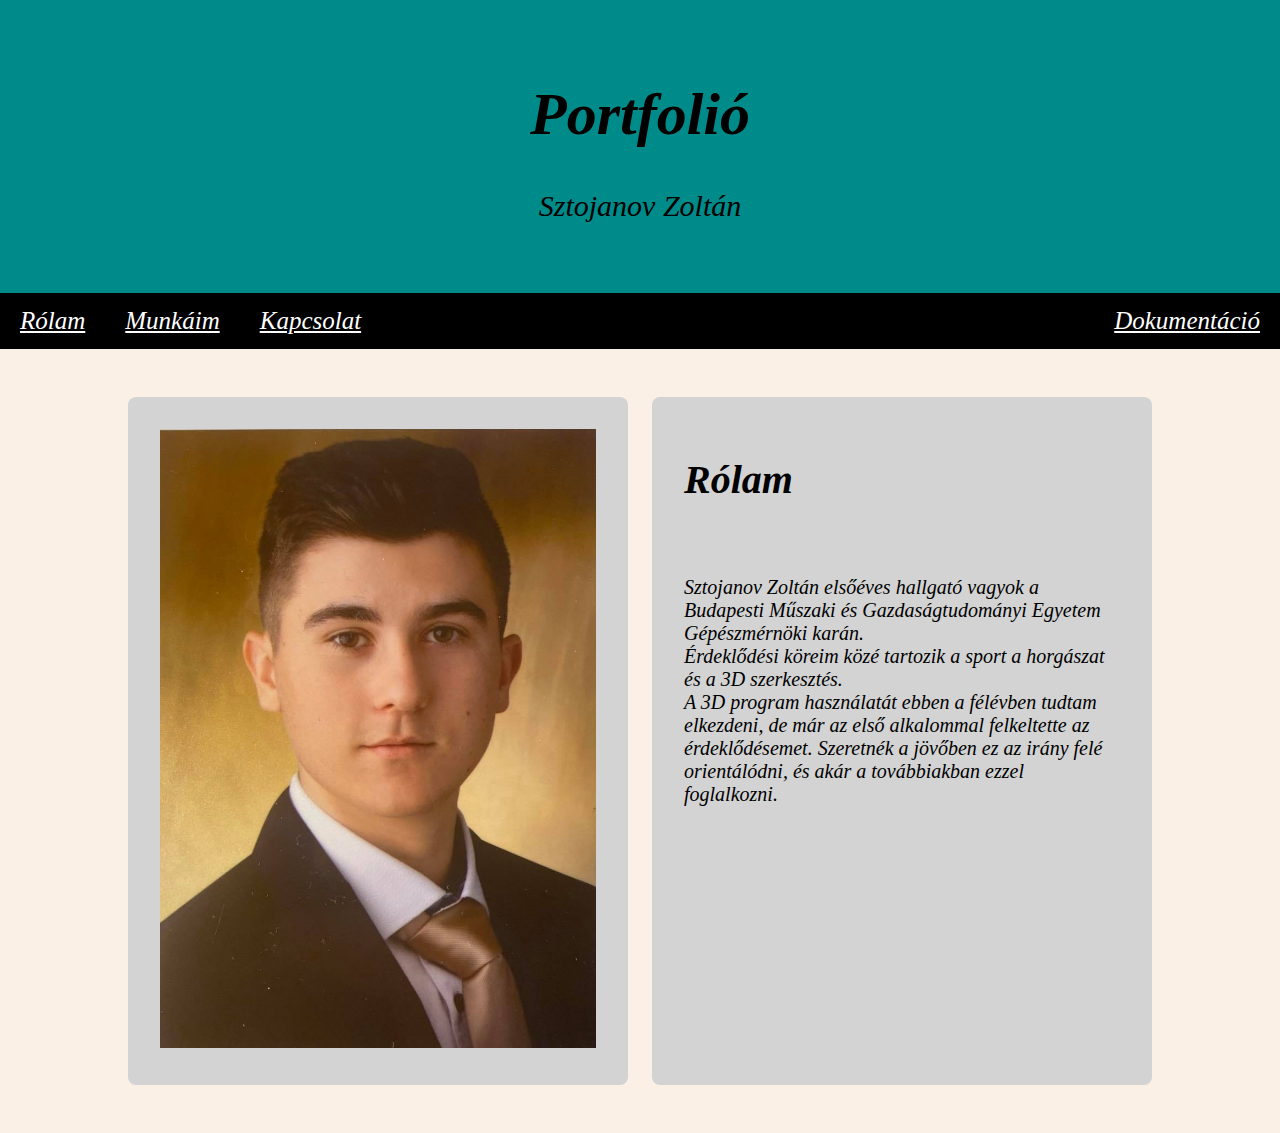
<file: index.html>
<!DOCTYPE html>
<html>
<head>
	<title>Sztojanov Zoltán - Portfólió</title>
	<meta charset="utf-8">
	<meta name="viewport" content="width=device-width, initial-scale=1">
	<link rel="stylesheet" type="text/css" href="css\main.css">
</head>
<body>
	<div class="fejlec">
		<h1>Portfolió</h1>
		<p>Sztojanov Zoltán</p>
	</div>
	<div>
		<div class="navigaciossav">
			<a href="index.html">Rólam</a>
			<a href="munkaim.html">Munkáim</a>
			<a href="kapcsolat.html">Kapcsolat</a>
			<a href="Dokumentacio.html" class="jobb">Dokumentáció</a>
		</div>
	</div>
	<div class="alap">
		<div class="kartya">
			<img src="css/képek/en.jpg" style="max-width: 100%">
		</div>
		<div class="kartya">
			<h1> Rólam</h1>
			<br>
			<br>
			Sztojanov Zoltán elsőéves hallgató vagyok
			 a Budapesti Műszaki és Gazdaságtudományi
			  Egyetem Gépészmérnöki karán.
			<br>
			Érdeklődési köreim közé tartozik 
			a sport a horgászat és a 3D szerkesztés.
			<br>
			A 3D program használatát ebben a félévben tudtam elkezdeni, de már az első alkalommal felkeltette az érdeklődésemet. Szeretnék a jövőben ez az irány felé orientálódni, és akár a továbbiakban ezzel foglalkozni.


		</div>
	</div>

</body>
</html>
</file>
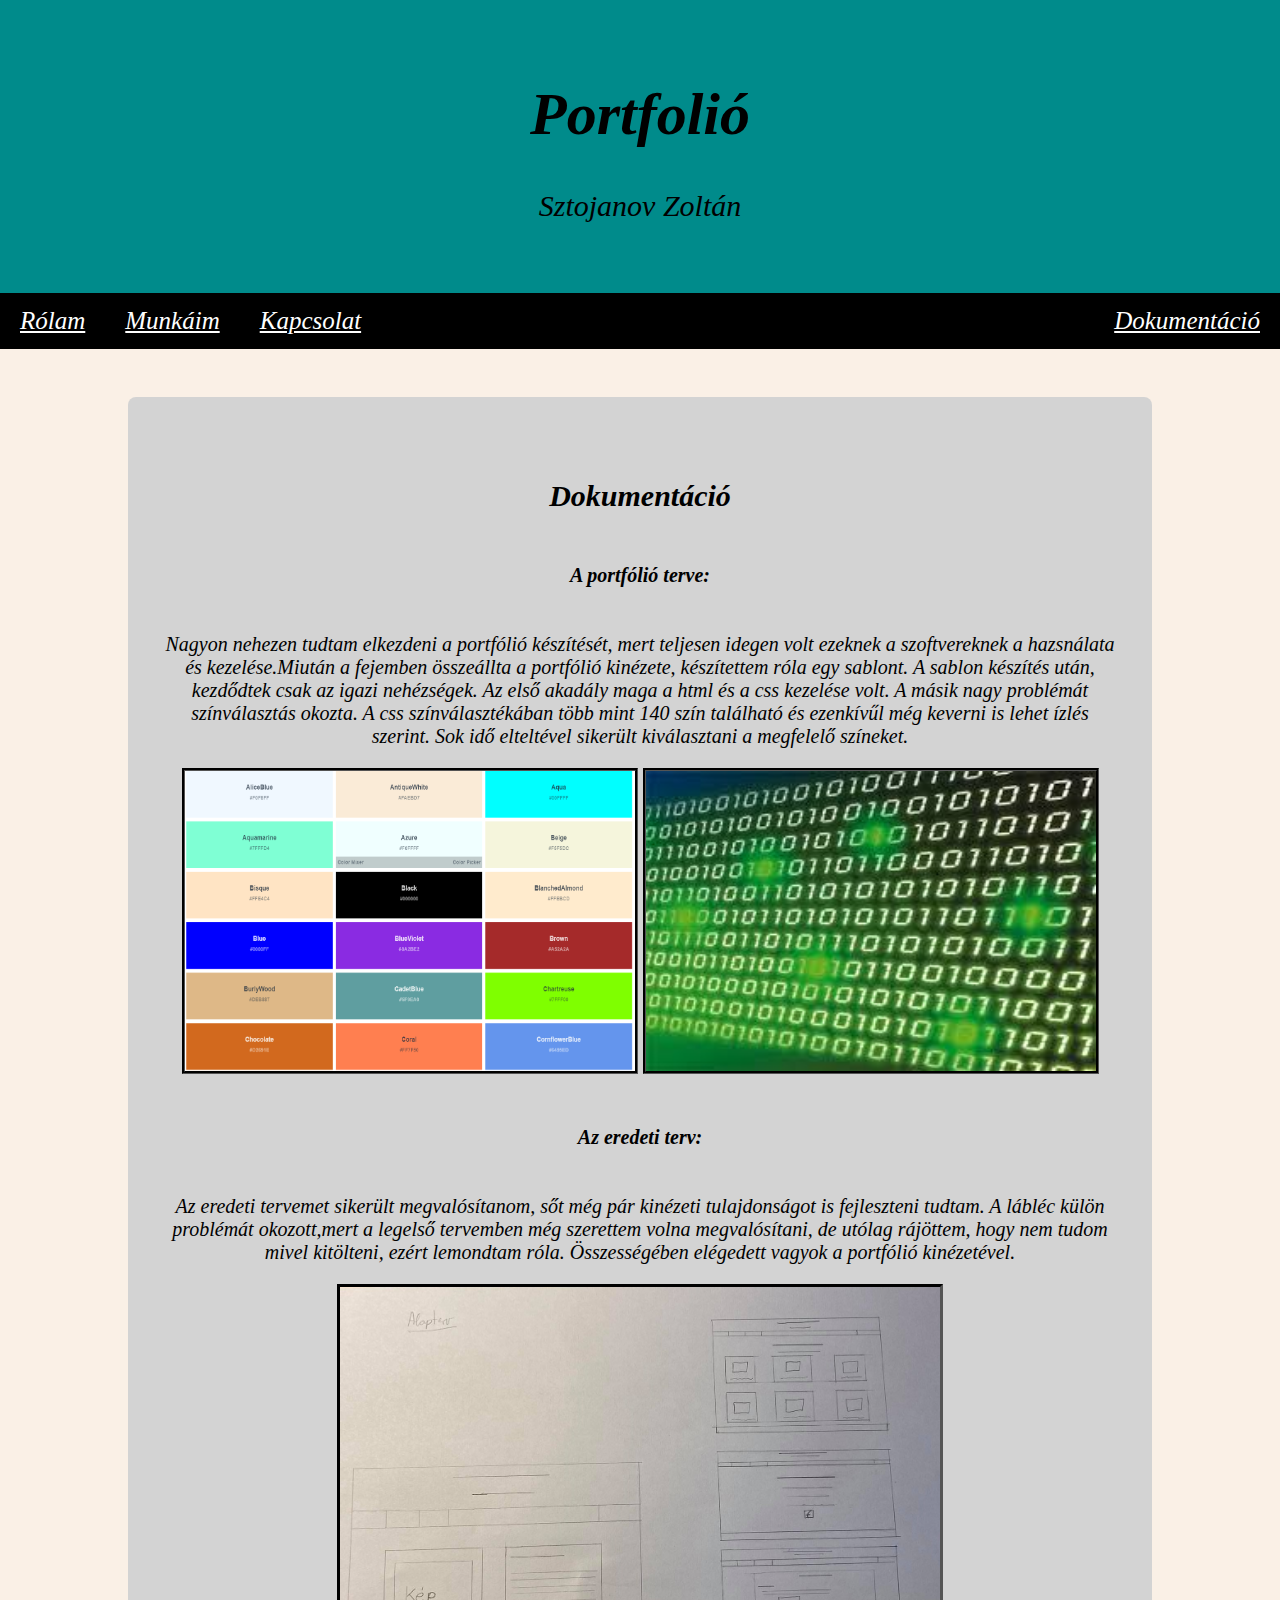
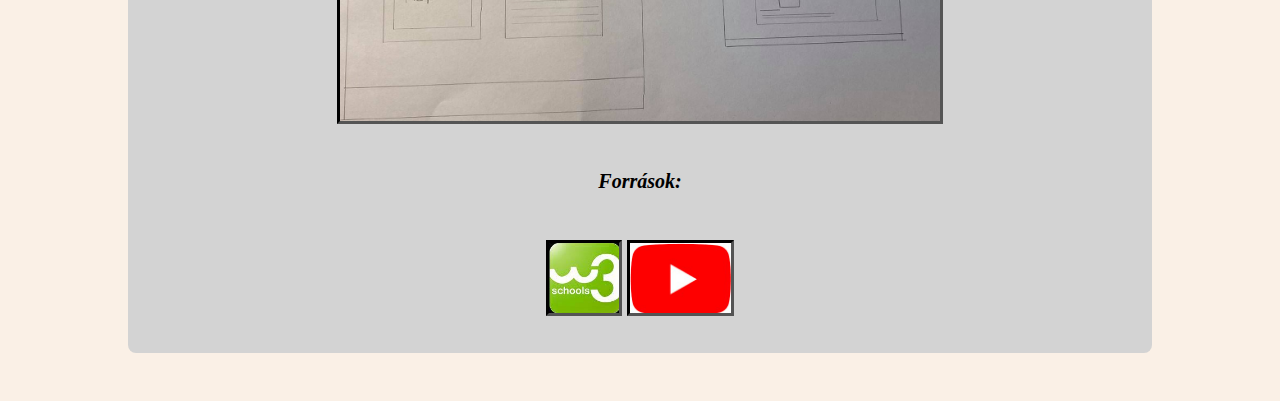
<file: Dokumentacio.html>
<!DOCTYPE html>
<html>
<head>
	<title>Sztojanov Zoltán - Portfólió</title>
	<meta charset="utf-8">
	<meta name="viewport" content="width=device-width, initial-scale=1">
	<link rel="stylesheet" type="text/css" href="css\main.css">
</head>
<body>
	<div class="fejlec">
		<h1>Portfolió</h1>
		<p>Sztojanov Zoltán</p>
	</div>
	<div>
		<div class="navigaciossav">
			<a href="index.html">Rólam</a>
			<a href="munkaim.html">Munkáim</a>
			<a href="kapcsolat.html">Kapcsolat</a>
			<a href="dokumentacio.html" class="jobb">Dokumentáció</a>
		</div>
	</div>
	<div class="alap">
		<div class="kartya1">
			<h5>Dokumentáció</h5>
			<h6>A portfólió terve:</h6>

			<p>
				Nagyon nehezen tudtam elkezdeni a portfólió készítését, mert teljesen idegen volt ezeknek a szoftvereknek a hazsnálata és kezelése.Miután a fejemben összeállta a portfólió kinézete, készítettem róla egy sablont. A sablon készítés után, kezdődtek csak az igazi nehézségek. Az első akadály maga a html és a css kezelése volt. A másik nagy problémát  színválasztás okozta. A css színválasztékában több mint 140 szín található és ezenkívűl még keverni is lehet ízlés szerint. Sok idő elteltével sikerült kiválasztani a  megfelelő színeket. 
				
			</p>
			<div class="kep1">
				<img src="css/képek/szinek.png" style="max-width:500px" style="max-height: 450px">
				<img src="css/képek/kod.jfif" style="max-width: 500px" style="max-height: 450px">
			</div>
			
			
			<h6>Az eredeti terv:</h6>
			<p>
				Az eredeti tervemet sikerült megvalósítanom, sőt még pár kinézeti tulajdonságot is fejleszteni tudtam. A lábléc külön problémát okozott,mert a legelső tervemben még szerettem volna megvalósítani, de utólag rájöttem, hogy nem tudom mivel kitölteni, ezért lemondtam róla. Összességében elégedett vagyok a portfólió kinézetével.
			</p>
			<img src="css/képek/terv.jpg" style="max-width: 600px" style="max-height: 500px">
			<h6>Források:</h6>
			<a href="https://www.w3schools.com/css/default.asp"> <img src="css/képek/w3bschool.jfif" style="max-height: 70px" style="max-width: 70px"></a>
		    <a href="https://www.youtube.com/"> <img src="css/képek/youtube.jpg" style="max-height: 70px" style="max-width: 60px"></a>


		</div>
		
	</div>

</head>
<body>

</body>
</html>
</file>
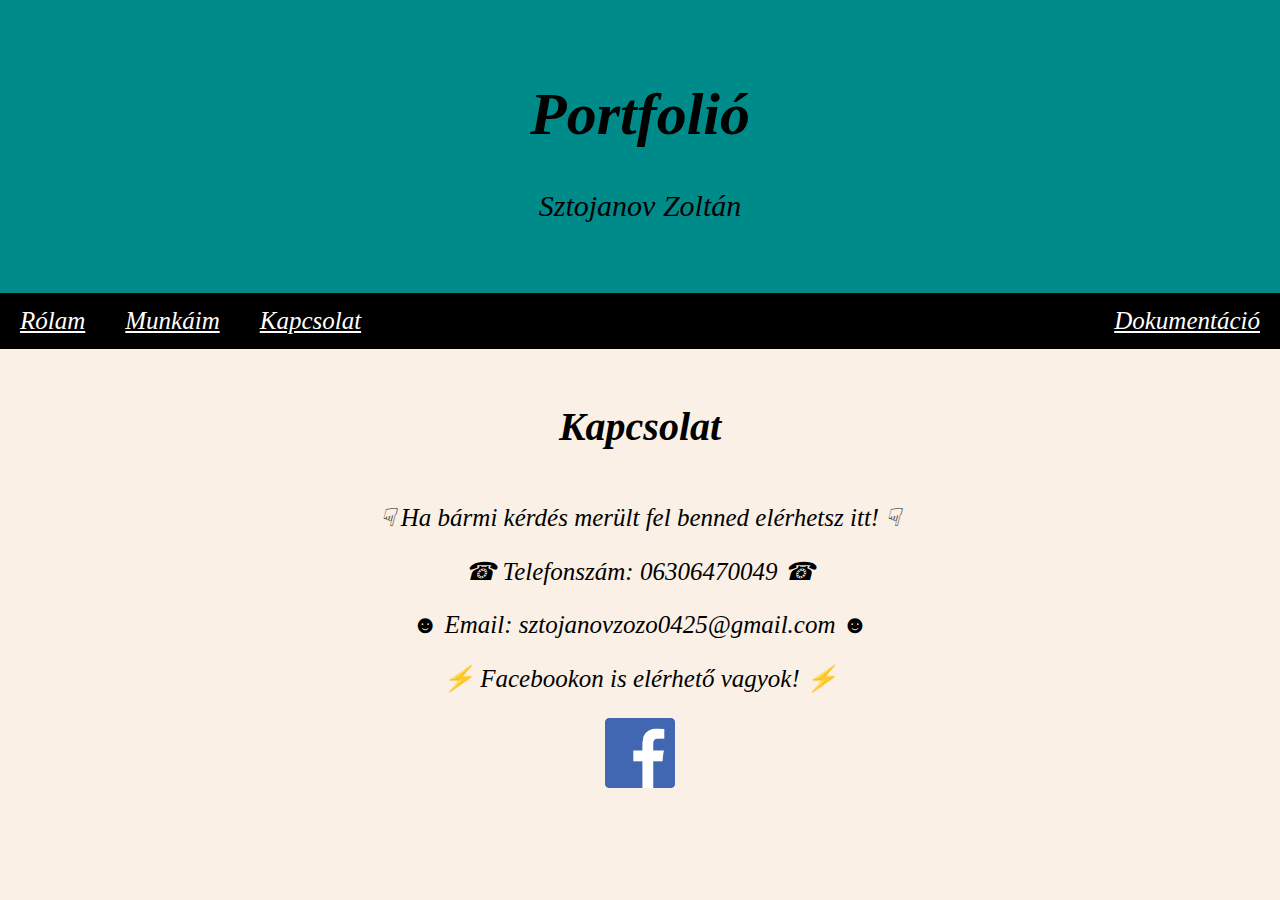
<file: kapcsolat.html>
<!DOCTYPE html>
<html>
<head>
	<title>Sztojanov Zoltán - Portfólió</title>
	<meta charset="utf-8">
	<meta name="viewport" content="width=device-width, initial-scale=1">
	<link rel="stylesheet" type="text/css" href="css\main.css">
</head>
<body>
	<div class="fejlec">
		<h1>Portfolió</h1>
		<p>Sztojanov Zoltán</p>
	</div>
	<div>
		<div class="navigaciossav">
			<a href="index.html">Rólam</a>
			<a href="munkaim.html">Munkáim</a>
			<a href="kapcsolat.html">Kapcsolat</a>
			<a href="dokumentacio.html" class="jobb">Dokumentáció</a>
		</div>
	</div>
	    <div class="kapcs">
			 <h4>Kapcsolat</h4>
		     <p> &#9759 Ha bármi kérdés merült fel benned elérhetsz itt! &#9759</p>
		     
		     <p> &#9742 Telefonszám: 06306470049 &#9742</p>
		     <p> &#9787 Email: sztojanovzozo0425@gmail.com &#9787</p>
		     <p> &#9889 Facebookon is elérhető vagyok! &#9889</p>
		     <a href="https://www.facebook.com/sztojanov.zoltan/"> <img src="css/képek/facebook.png" style="max-height: 70px" style="max-width: 70px"></a>
		</div>

	</div>
</head>
<body>

</body>
</html>
</file>
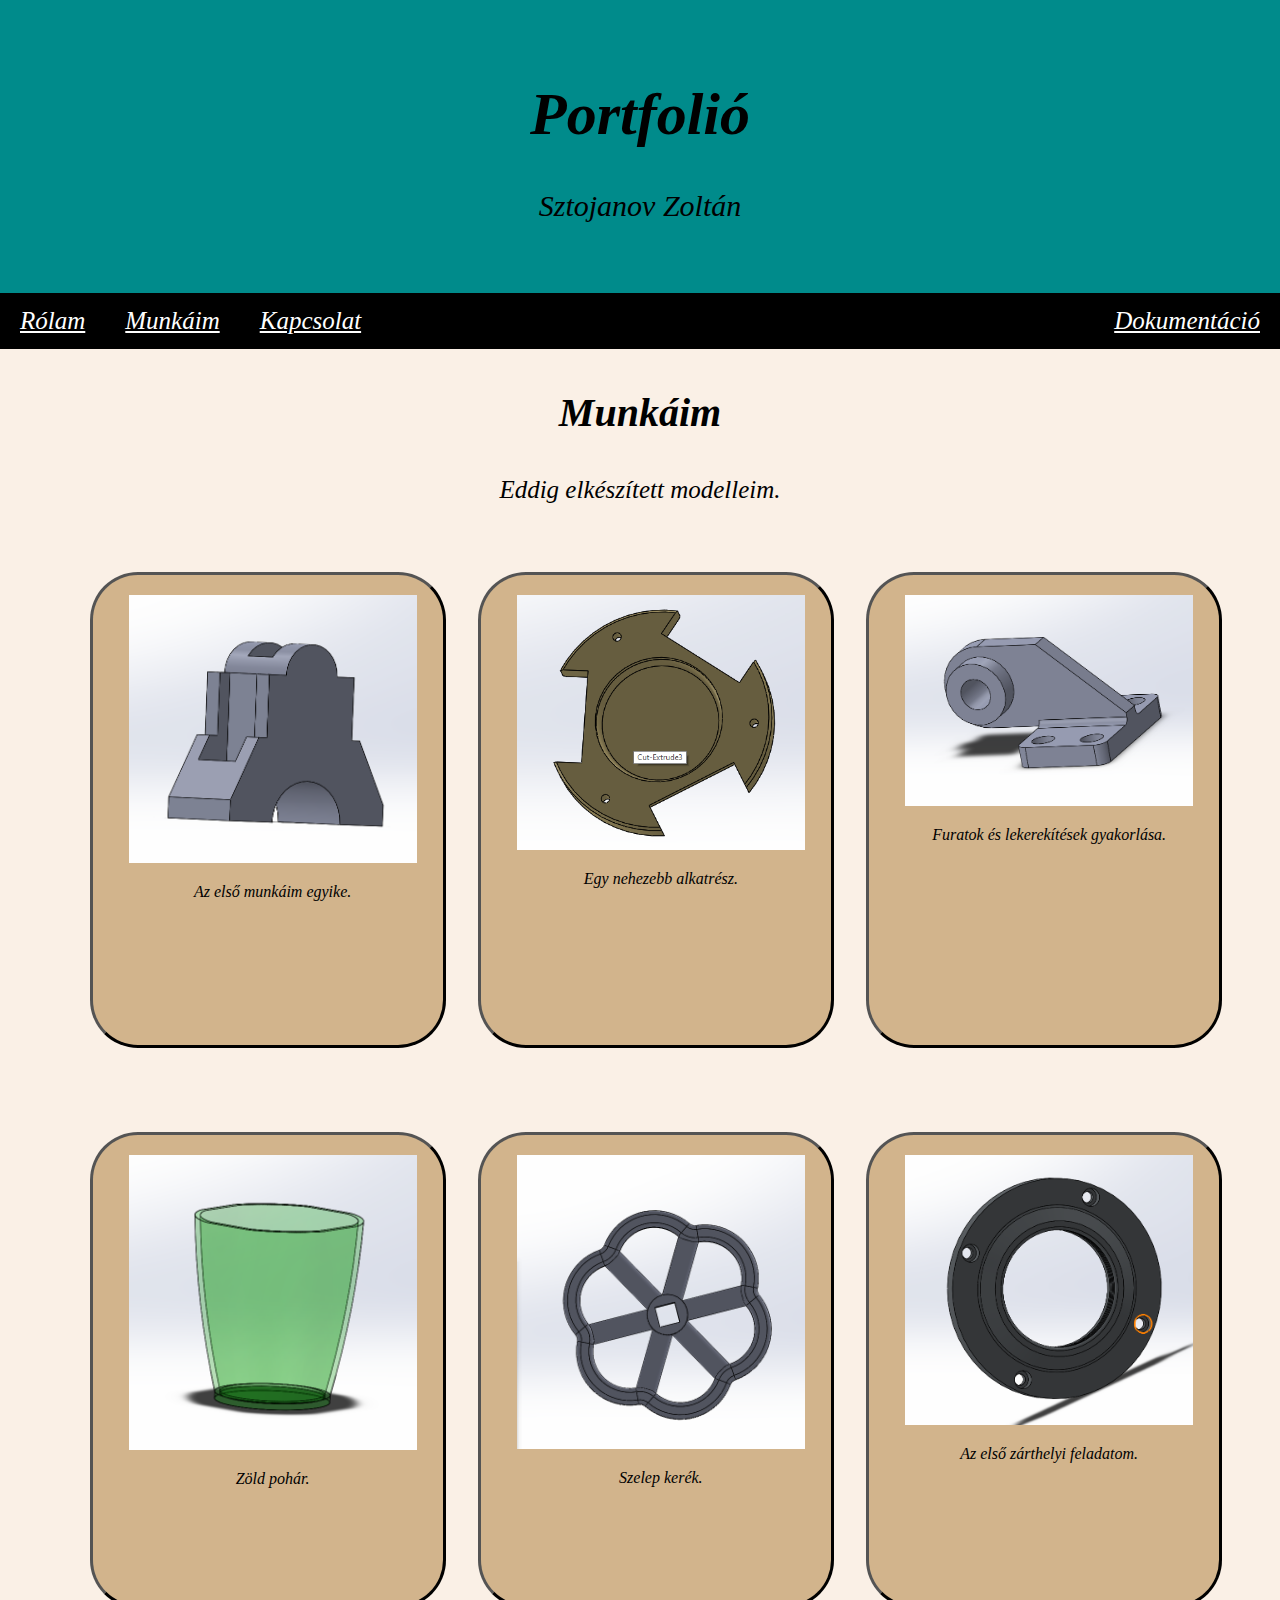
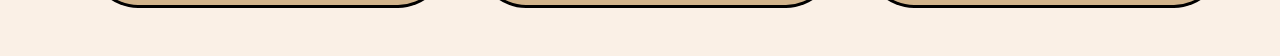
<file: munkaim.html>
<!DOCTYPE html>
<html>
<head>
	<title>Sztojanov Zoltán - Portfólió</title>
	<meta charset="utf-8">
	<meta name="viewport" content="width=device-width, initial-scale=1">
	<link rel="stylesheet" type="text/css" href="css\main.css">
</head>
<body>
	<div class="fejlec">
		<h1>Portfolió</h1>
		<p>Sztojanov Zoltán</p>
	</div>
	<div>
		<div class="navigaciossav">
			<a href="index.html">Rólam</a>
			<a href="munkaim.html">Munkáim</a>
			<a href="kapcsolat.html">Kapcsolat</a>
			<a href="dokumentacio.html" class="jobb">Dokumentáció</a>
		</div>
	</div>
	<div class="munkaimlap">
		<h3>Munkáim</h3>
		<p>Eddig elkészített modelleim.</p>
	</div>
	<div class="kepekracsa">
		<div class="keplap">
			<div class="kep">
				<img src="css/képek/kep2.png"style="max-width: 90%">
			</div>
			<p>
				Az első munkáim egyike.

			
		    </p>
		</div>
		<div class="keplap">
			<div class="kep">
				<img src="css/képek/kep1.png" style="max-width: 90%">
			</div>
			<p>
				Egy nehezebb alkatrész.
			
		    </p>
		</div>
		<div class="keplap">
			<div class="kep">
				<img src="css/képek/kep5.png" style="max-width: 90%"
				style="max-height: 100%">
			</div>
			<p>
				Furatok és lekerekítések gyakorlása.

			
		    </p>
		</div>
		<div class="keplap">
			<div class="kep">
				<img src="css/képek/kep4.png" style="max-width: 90%">
			</div>
			<p>
				Zöld pohár.
			
		    </p>
		</div>
		<div class="keplap">
			<div class="kep">
				<img src="css/képek/kep3.png" style="max-width: 90%">
			</div>
			<p>
				Szelep kerék.
			
		    </p>
		</div>
		<div class="keplap">
			<div class="kep">
				<img src="css/képek/kep6.png"  style="max-width: 90%">
			</div>
			<p>
			Az első zárthelyi feladatom.
		    </p>
		</div>
	</div>
</head>
<body>


</body>
</html>
</file>
